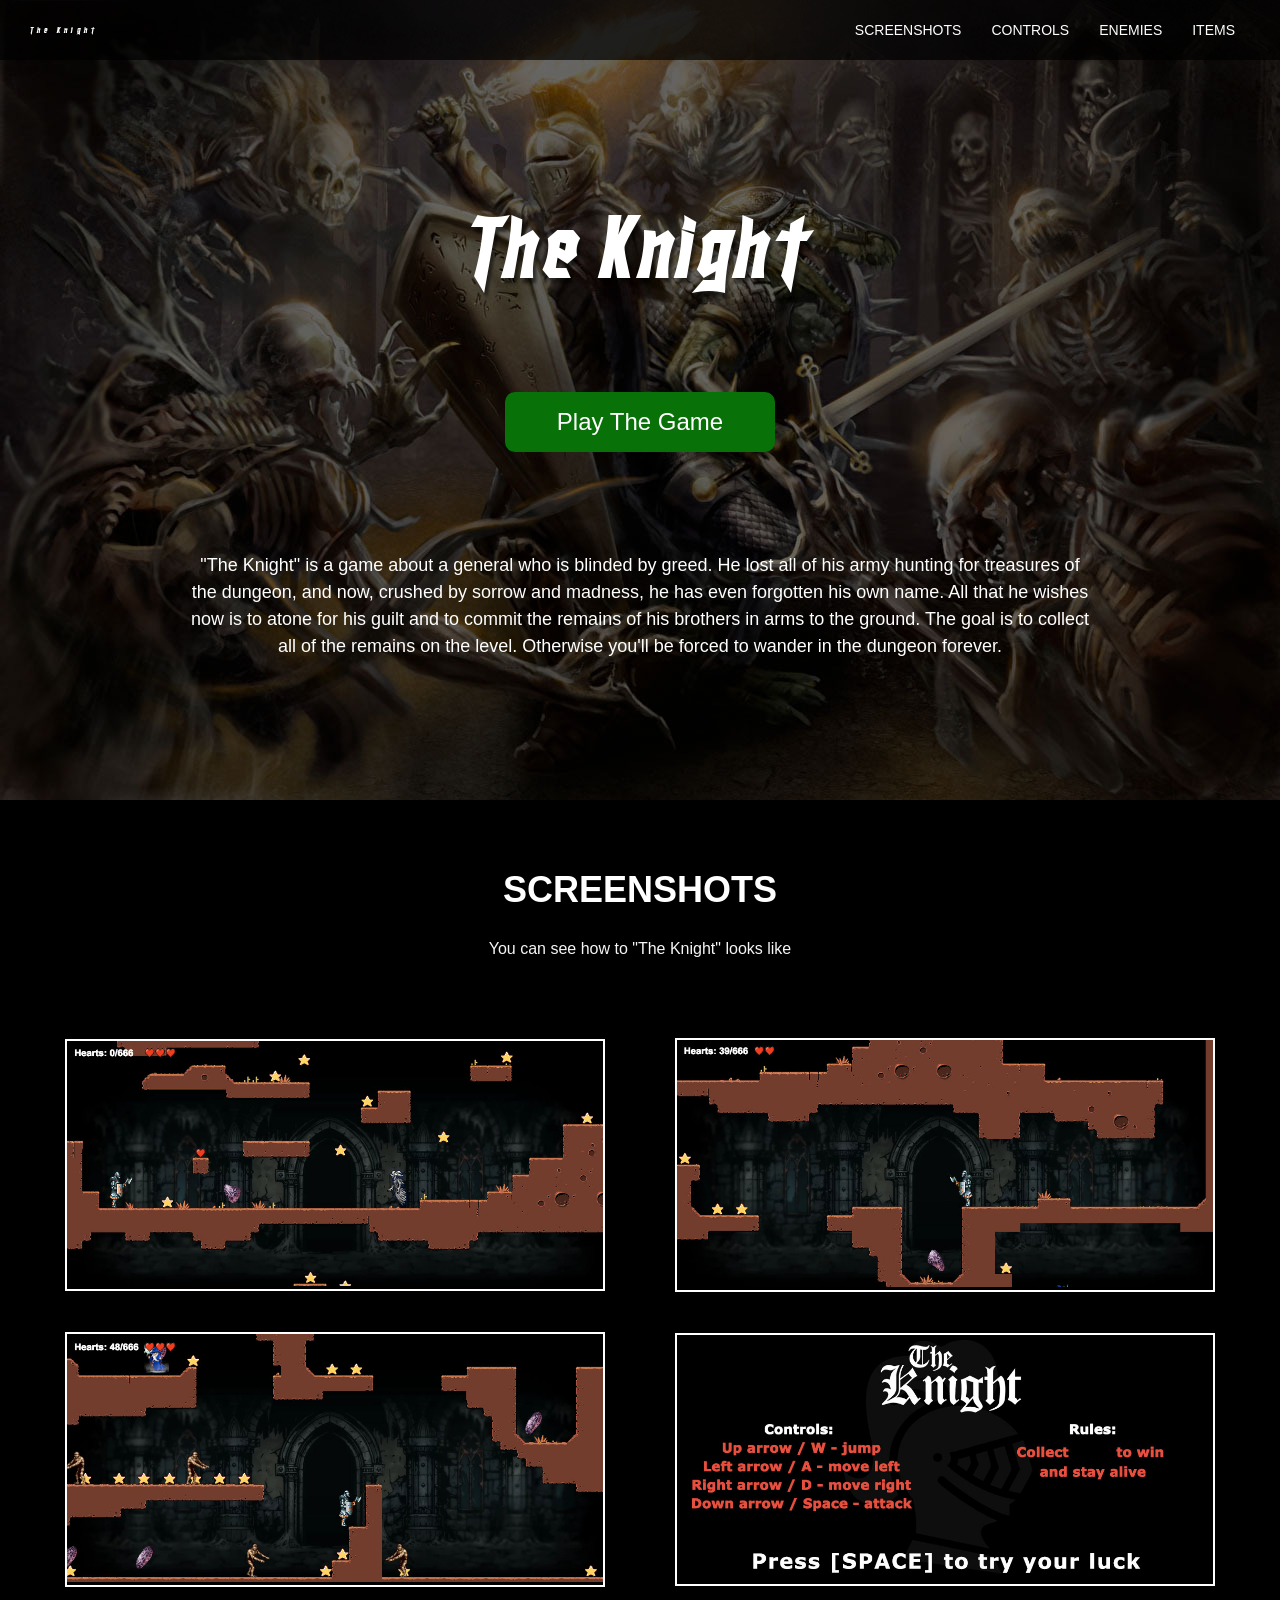
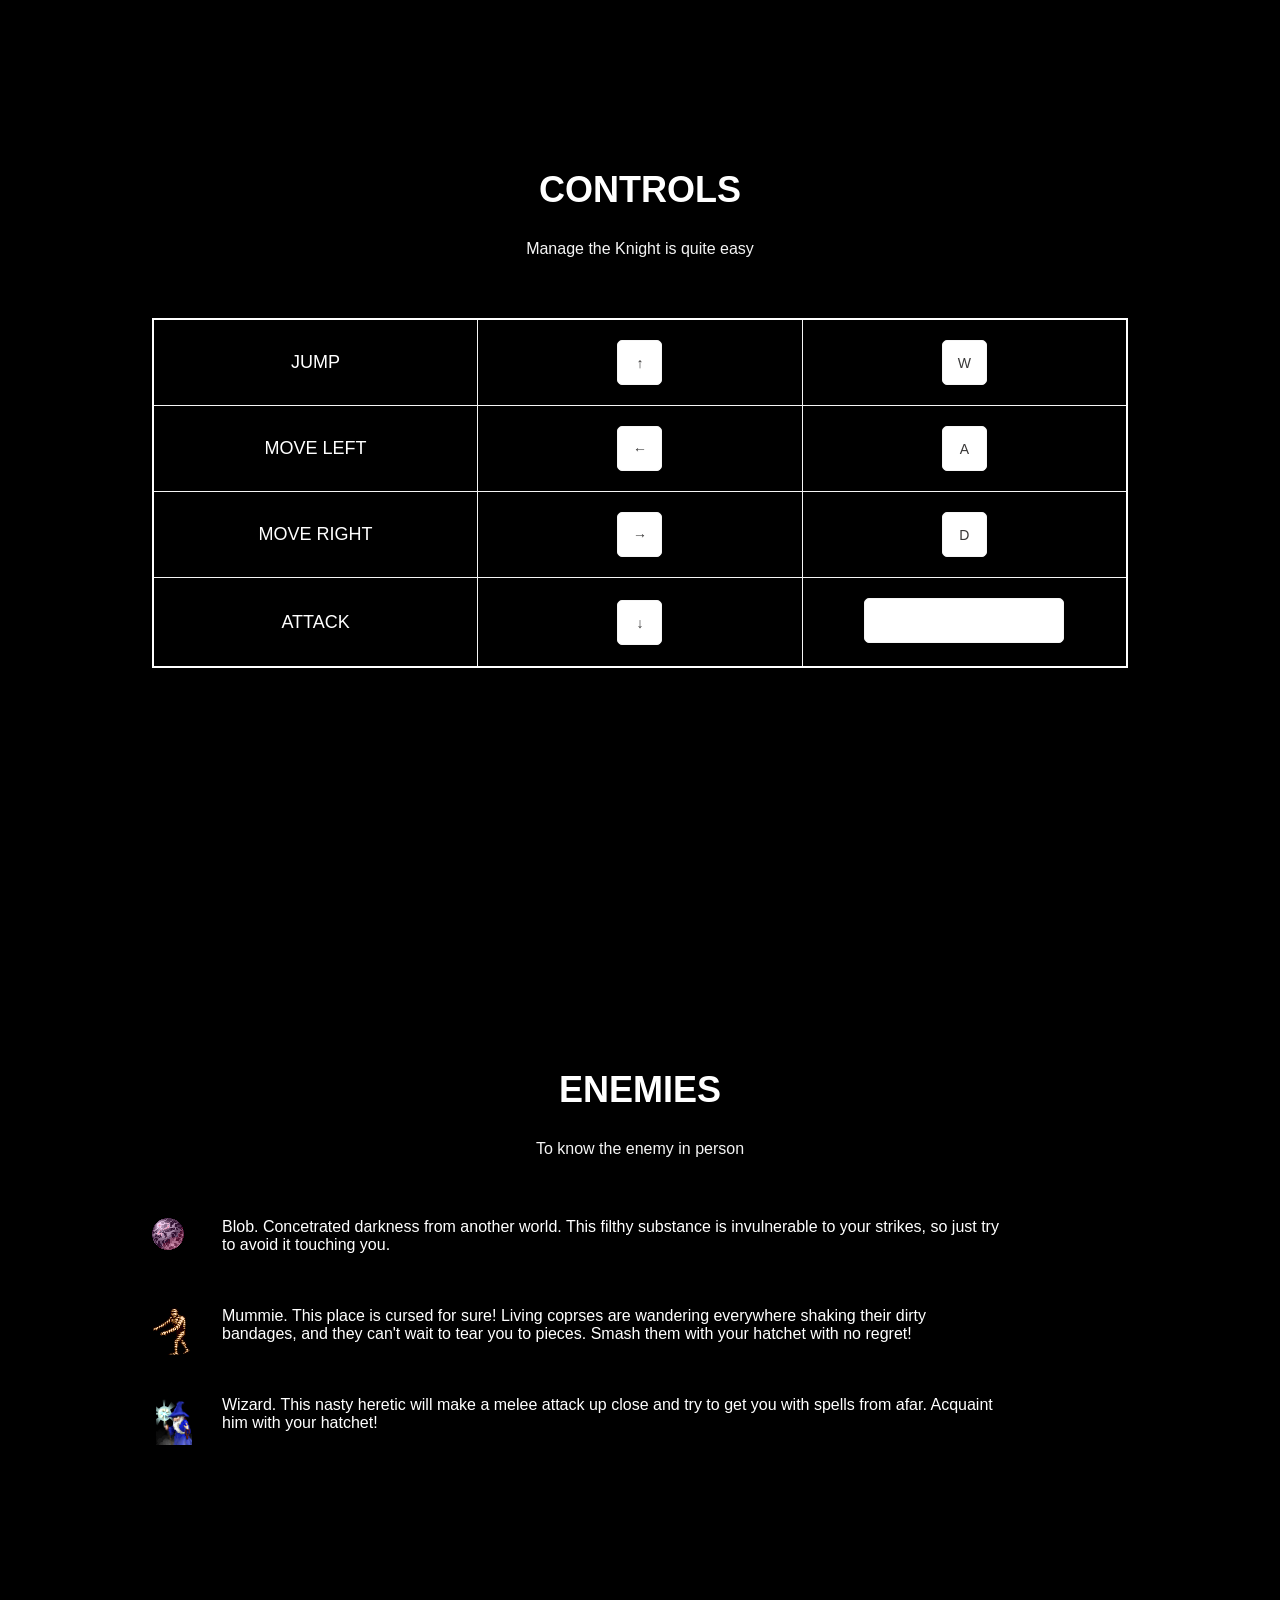
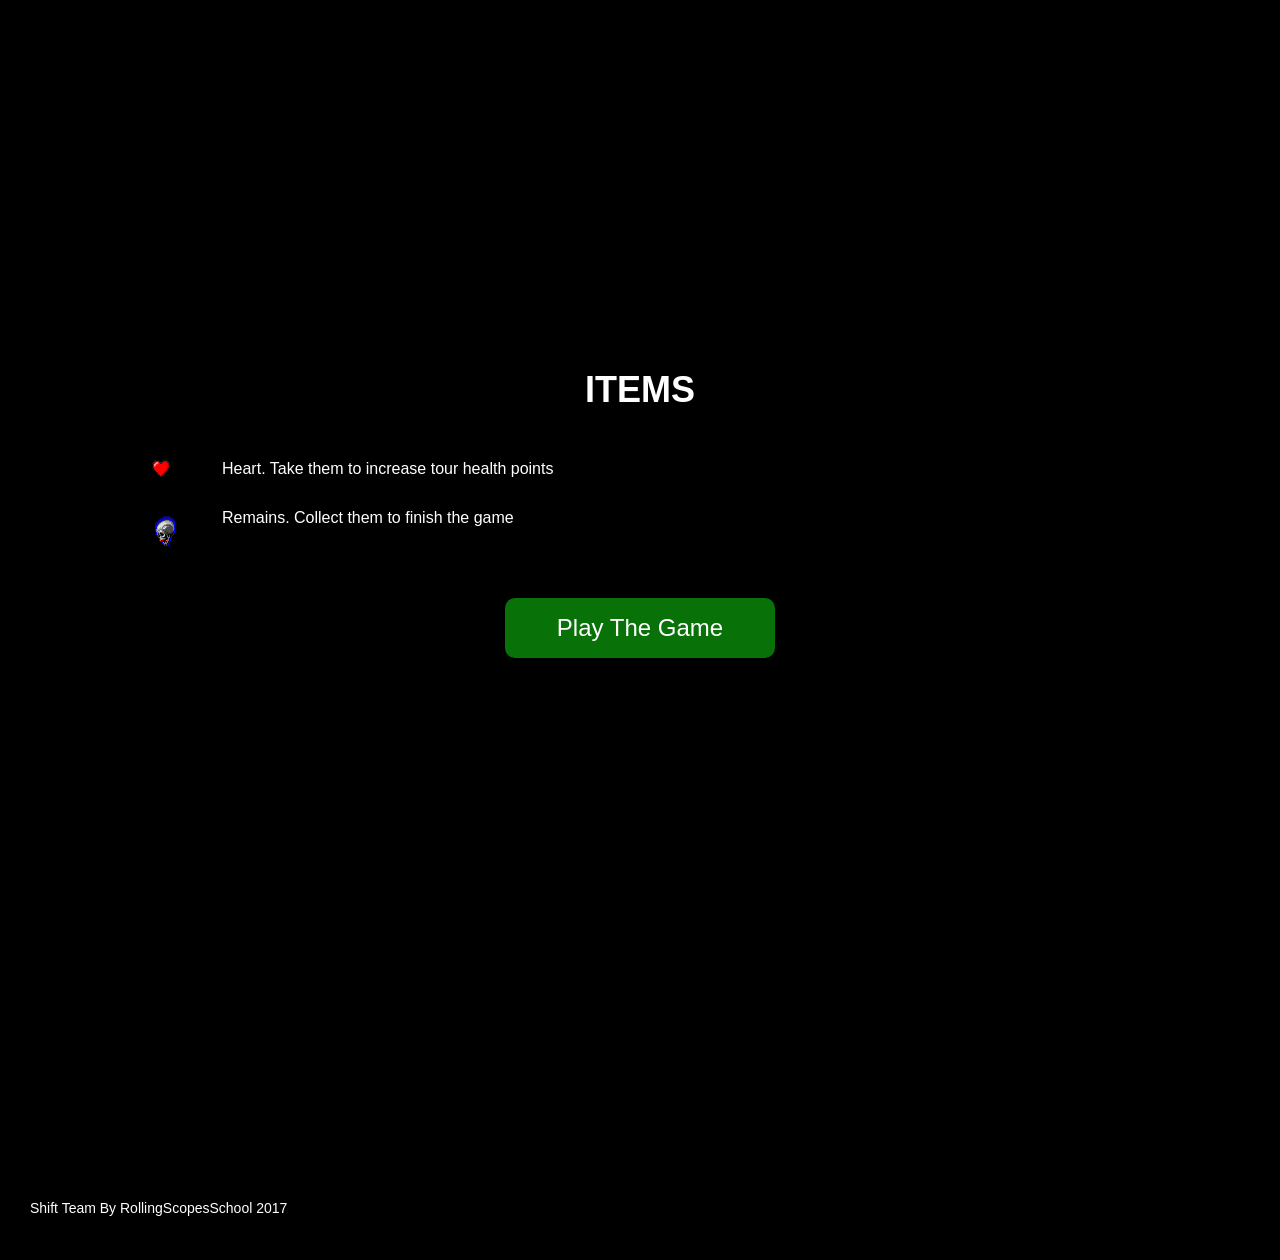
<file: index.html>
<!DOCTYPE html>
<html lang="en">
<head>
    <meta charset="UTF-8">
    <meta name="viewport" content="width=device-width, initial-scale=1.0">
    <meta http-equiv="X-UA-Compatible" content="ie=edge">
    <title>The Knight Game</title>
    <link rel="stylesheet" href="style/lp.min.css">
</head>
<body>
    <header id="header">
        <nav id="top-nav">
            <div class="wrap">
                <div class="logo">
                    The Knight
                </div>
                <ul class="nav">
                    <li><a href="#screenshots">Screenshots</a></li>
                    <li><a href="#controls">Controls</a></li>
                    <li><a href="#enemyes">Enemies</a></li>
                    <li><a href="#items">Items</a></li>
                </ul>
                <div class="nav-hamb">
                    <span></span>
                    <span></span>
                    <span></span>
                </div>
                <div class="nav-mobile">
                    <ul>
                        <li><a href="#screenshots">Screenshots</a></li>
                        <li><a href="#controls">Controls</a></li>
                        <li><a href="#enemyes">Enemies</a></li>
                        <li><a href="#items">Items</a></li>
                    </ul>
                    <div class="nav-mobile-close">close menu</div>
                </div>
            </div>
        </nav>
        <div class="header-content">
            <h1 class="game-name">The Knight</h1>
            <div class="play-btn">
                <a href="game.html">Play The Game</a>
            </div>
            <div class="description">
                "The Knight" is a game about a general who is blinded by greed.
                He lost all of his army hunting for treasures of the dungeon,
                and now, crushed by sorrow and madness, he has even forgotten
                his own name. All that he wishes now is to atone for his guilt
                and to commit the remains of his brothers in arms to the ground.

                The goal is to collect all of the remains on the level.
                Otherwise you'll be forced to wander in the dungeon forever.

            </div>
        </div>
    </header>
    <section id="screenshots">
        <h2 class="section-title">screenshots</h2>
        <p class="section-desc">You can see how to "The Knight" looks like</p>
        <div class="wrap">
            <div class="screens">
                <div class="item">
                    <img src="assets/landingImg/screen1.jpg" alt="">
                </div>
                <div class="item">
                    <img src="assets/landingImg/screen2.jpg" alt="">
                </div>
                <div class="item">
                    <img src="assets/landingImg/screen3.jpg" alt="">
                </div>
                <div class="item">
                    <img src="assets/landingImg/screen4.jpg" alt="">
                </div>
            </div>
        </div>
    </section>
    <section id="controls">
        <h2 class="section-title">controls</h2>
        <p class="section-desc">Manage the Knight is quite easy</p>
        <div class="wrap">
            <table>
                <tr>
                    <td class="title">Jump</td>
                    <td><div class="button-key">&uarr;</div></td>
                    <td><div class="button-key">W</div></td>
                </tr>
                <tr>
                    <td class="title">Move left</td>
                    <td><div class="button-key">&larr;</div></td>
                    <td><div class="button-key">A</div></td>
                </tr>
                <tr>
                    <td class="title">Move right</td>
                    <td><div class="button-key">&rarr;</div></td>
                    <td><div class="button-key">D</div></td>
                </tr>
                <tr>
                    <td class="title">Attack</td>
                    <td><div class="button-key">&darr;</div></td>
                    <td><div class="button-space"></div></td>
                </tr>
            </table>
        </div>
    </section>
    <section id="enemyes">
        <h2 class="section-title">enemies</h2>
        <p class="section-desc">To know the enemy in person</p>
        <div class="wrap">
            <div class="enemy">
                <div class="enemy-blob"></div>
                <div class="enemy-desc">
                    Blob. Concetrated darkness from another world.
                    This filthy substance is invulnerable to your strikes, so just try
                    to avoid it touching you.
                </div>
            </div>
            <div class="enemy">
                <div class="enemy-mummie"></div>
                <div class="enemy-desc">
                    Mummie. This place is cursed for sure! Living coprses are
                    wandering everywhere shaking their dirty bandages, and they
                    can't wait to tear you to pieces. Smash them with your hatchet
                    with no regret!
                </div>
            </div>
            <div class="enemy">
                <div class="enemy-wizard"></div>
                <div class="enemy-desc">
                    Wizard. This nasty heretic will make a melee attack up
                    close and try to get you with spells from afar.
                    Acquaint him with your hatchet!
                </div>
            </div>
        </div>
    </section>
    <section id="items">
        <h2 class="section-title">items</h2>
        <div class="wrap">
            <div class="items-group">
                <div class="health">
                    <div class="health-img"></div>
                    <div class="health-desc">Heart. Take them to increase tour health points</div>
                </div>
                <div class="star">
                    <div class="star-img"></div>
                    <div class="star-desc">Remains. Collect them to finish the game</div>
                </div>
            </div>
            <div class="play-btn">
                <a href="game.html">Play The Game</a>
            </div>
        </div>
    </section>
    <footer>
        <div class="wrap">
            Shift Team By RollingScopesSchool 2017
        </div>
    </footer>
    <script src="gameCode/landingJs/bandle.min.js"></script>
</body>
</html>
</file>
<file: style/lp.min.css>
body,header{position:relative}#top-nav,#top-nav ul li,.play-btn a{line-height:60px;height:60px}.close,.item{cursor:pointer}@font-face{src:url(../fonts/4062.ttf);font-family:'4062'}*{margin:0;padding:0;box-sizing:border-box}.wrap,header{display:block;margin:0 auto}body{font-family:sans-serif;font-size:14px;background:#000;color:#fff}.game-name,.logo{font-family:'4062';letter-spacing:4px;text-align:center}a{text-decoration:none;color:inherit}header{background-image:url(../assets/landingImg/bg.jpg);-webkit-background-size:cover;background-size:cover;height:800px;overflow:hidden}section{min-height:100vh;padding:60px 0}.wrap{width:100%;max-width:1280px;padding:0 30px}.logo{float:left;color:#fff;font-size:0}#top-nav{width:100%;color:#fff;background-color:rgba(0,0,0,.7);position:fixed;top:0;z-index:2}#top-nav ul{list-style:none;display:-webkit-flex;display:-ms-flex;display:flex;float:right}#top-nav ul li{padding:0 15px;text-transform:uppercase;transition:all,.3s}li.active{background-color:#087108;border-radius:5px}.header-content{position:absolute;top:25%;left:50%;transform:translateX(-50%);width:90%}.game-name{font-size:92px;color:#fff;margin-bottom:100px;text-shadow:3px 5px 3px rgba(0,0,0,.5)}.play-btn a{display:block;width:270px;background:#087108;color:#fff;text-align:center;margin:0 auto 100px;font-size:24px;border-radius:10px;transition:all .3s}#controls table,.item{border:2px solid #fff}.play-btn a:hover{background-color:#0b980b}.description{width:100%;max-width:900px;margin:0 auto;text-align:center;color:#fff;line-height:1.5;font-size:18px}.section-title{color:#fff;text-align:center;font-size:36px;font-family:sans-serif;text-transform:uppercase;height:60px;line-height:60px;margin-bottom:20px}.section-desc{text-align:center;color:#f5f5f5;font-size:16px;margin-bottom:60px}.screens{display:-webkit-flex;display:-ms-flex;display:flex;flex-wrap:wrap;justify-content:space-around;align-items:center}.item{width:540px;margin:20px 0}#controls table td,.button-key{border:1px solid #f5f5f5;text-align:center}.item img{width:100%;max-width:100%}#controls table{border-collapse:collapse;width:80%;margin:60px auto}#controls table td{width:32%;height:60px;vertical-align:middle}.button-key,.button-space{display:inline-block;height:45px;background-color:#fff;margin:20px 0}#controls table td.title{text-transform:uppercase;font-size:18px}.button-key{width:45px;color:#383737;border-radius:5px;line-height:45px}.close,.nav-mobile-close{color:#fff;position:absolute}.button-space{width:200px;border:1px solid #f5f5f5;border-radius:5px}.enemy,.items-group{width:80%;margin:40px auto;position:relative}.enemy-blob,.enemy-mummie,.enemy-wizard{width:40px;height:49px;background-repeat:no-repeat;background-position:0 0;margin-right:30px;float:left}.enemy::after,.health::after,.star::after{display:table;content:'';clear:both}.enemy-blob{background-image:url(../assets/ball.png)}.enemy-mummie{background-image:url(../assets/1z.png)}.enemy-wizard{background-image:url(../assets/wizard.png)}.enemy-desc,.health-desc,.star-desc{float:left;font-size:16px;display:block;width:80%}.health-img,.star-img{width:40px;height:49px;background-repeat:no-repeat;background-position:0 0;float:left;margin-right:30px}.health-img{background-image:url(../assets/health.png)}.star-img{background-image:url(../assets/skull1.png)}footer{width:100%;height:60px;color:#fff;font-size:14px;background-color:rgba(0,0,0,.5)}.popup,.popup-bg{position:absolute;top:0;left:0;height:100%;width:100%}.popup{display:none;text-align:center}.popup-bg{z-index:3;background-color:rgba(0,0,0,.7)}.popup-img-wrap{position:relative;margin:0 auto;z-index:9;border:2px solid #fff;max-width:80%}.popup-img{width:100%}.close{text-align:center;width:45px;height:45px;border:2px solid #fff;background:#000;border-radius:50%;line-height:36px;font-size:30px;right:-23px;top:-23px;z-index:10}#top-nav .nav-mobile{display:none;width:200px;position:absolute;top:0;right:-200px;height:100vh;background-color:#252525;padding-top:40px}#top-nav .nav-mobile ul{display:block;float:none;text-align:center}.nav-mobile-close{bottom:0;border:1px solid #fff;text-align:center;width:100%}.nav-hamb{width:45px;height:45px;border:2px solid #fff;border-radius:5px;float:right;margin-top:8px;display:none}.nav-hamb span{display:block;width:70%;height:1px;background-color:#fff;margin:9px auto}@media screen and (max-width :768px){#controls table{width:100%}.button-space{width:80%}}@media screen and (max-width:640px){header{height:680px}.wrap{padding:0 20px}.header-content{top:15%}.game-name{font-size:64px}.description,.enemy-desc,.health-desc,.star-desc{font-size:14px}.enemy,.items-group{width:100%}.enemy-blob,.enemy-mummie,.enemy-wizard,.health-img,.star-img{margin-right:15px}#top-nav ul.nav{display:none}#top-nav .nav-mobile,.nav-hamb{display:block}.logo{font-size:28px!important}.section-title{font-size:28px;height:40px;line-height:40px;margin-bottom:10px}#controls table td.title,.section-desc{font-size:14px}.button-key{width:30px;height:30px;line-height:30px}}
</file>
